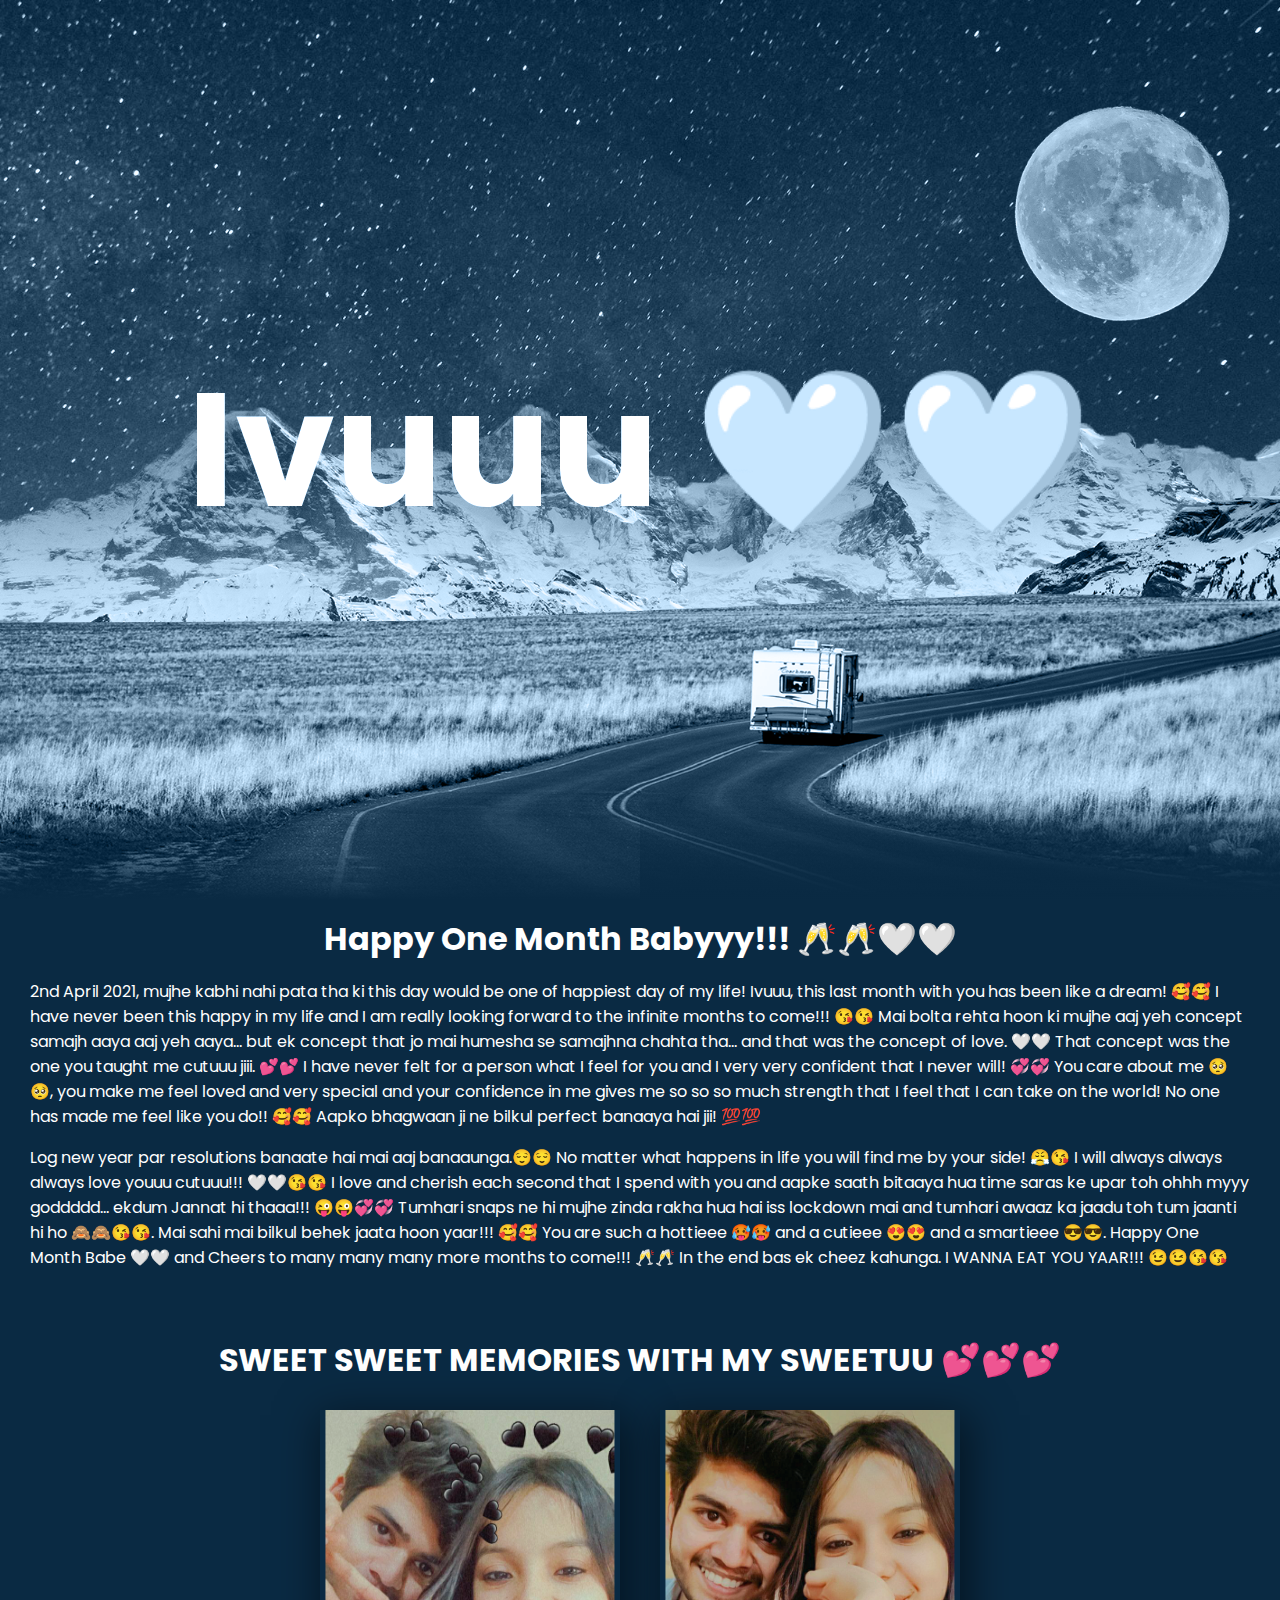
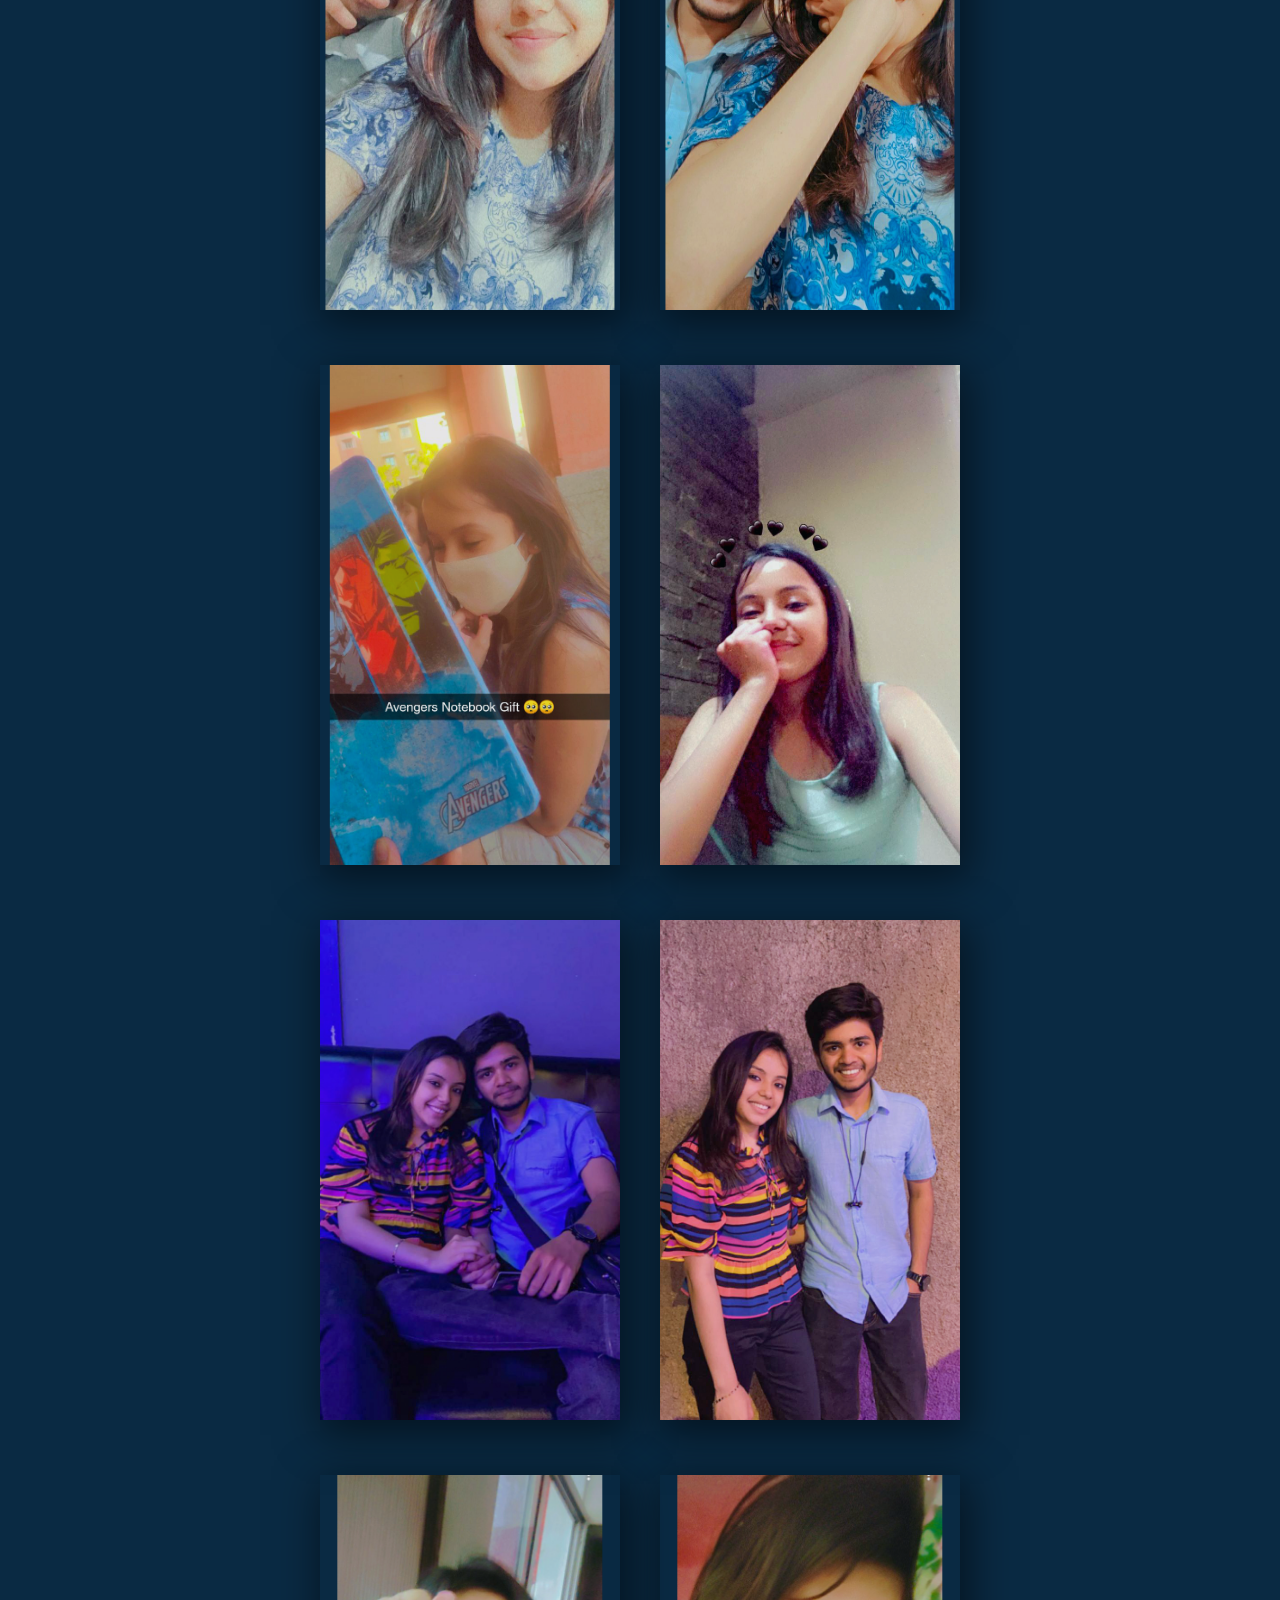
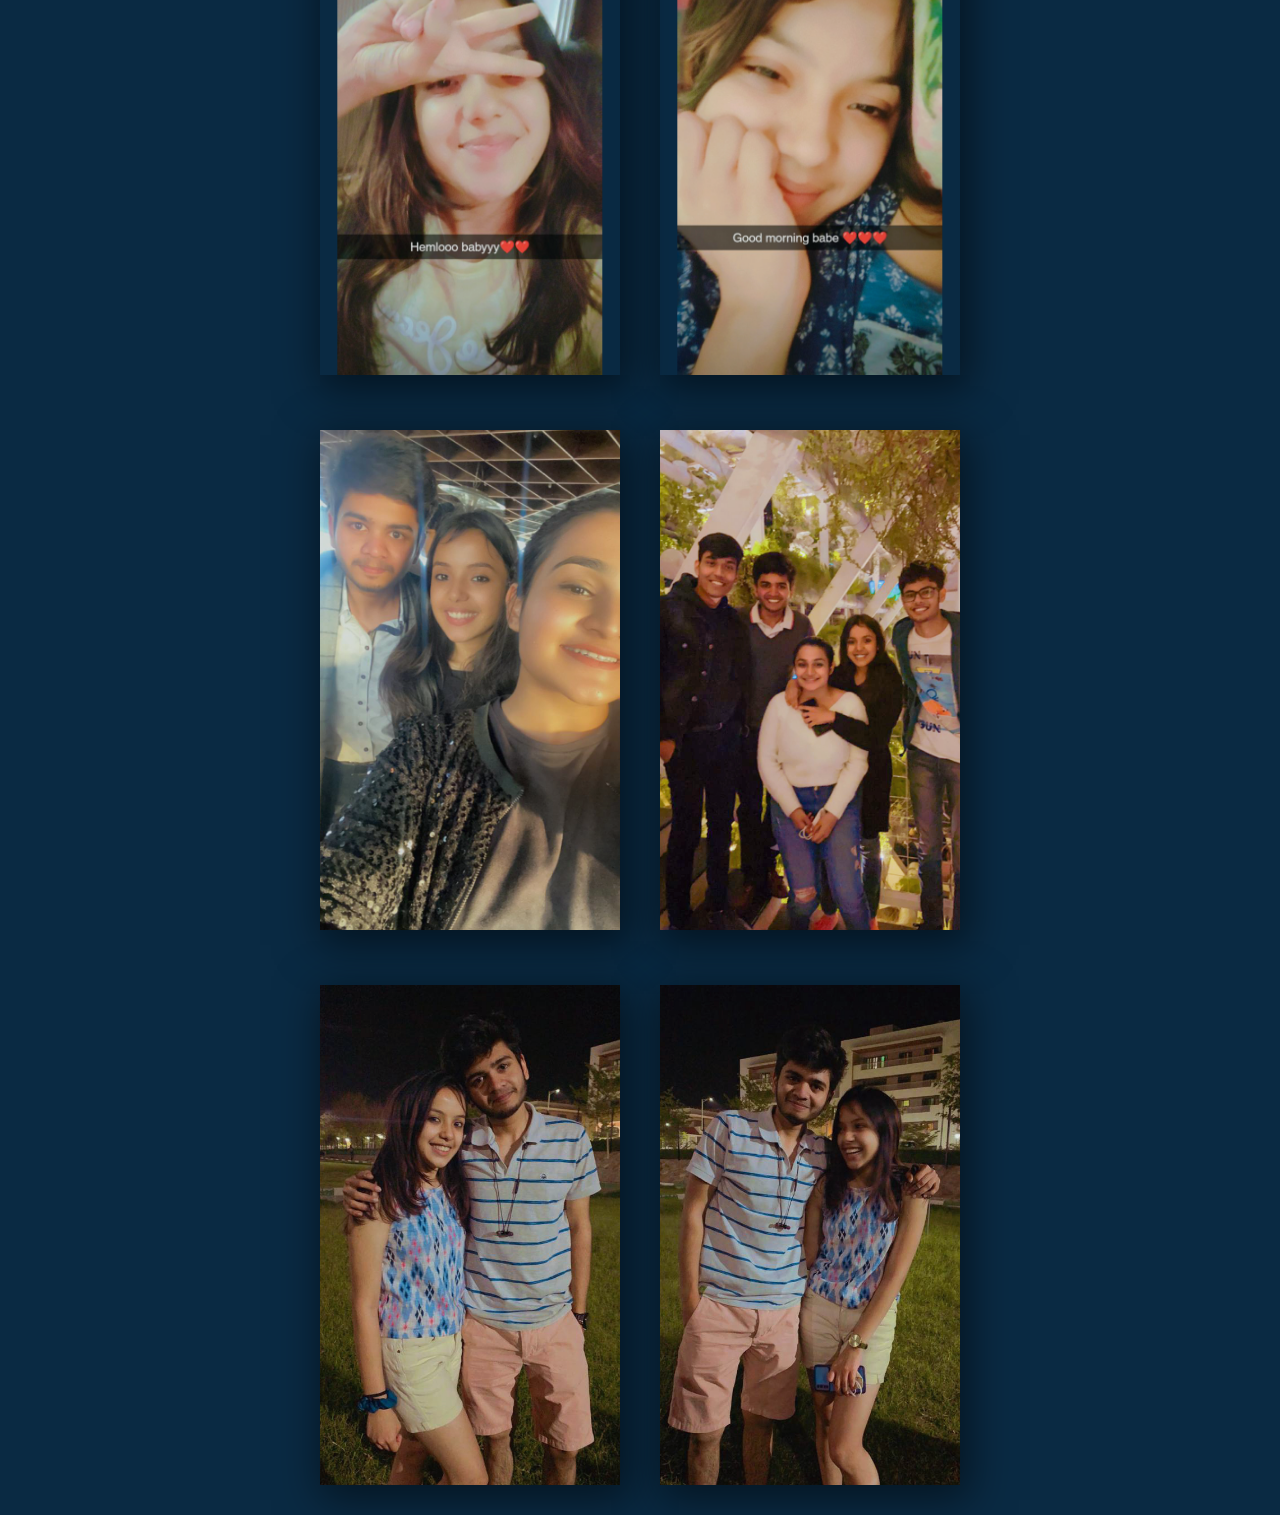
<file: moonlight.html>
<!DOCTYPE html>
<html lang="en">
<head>
    <title>One Month</title>
    <link rel="stylesheet" href="./moonlight.css">
</head>
<body>
    <section class="fade">
        <img src="./bg.jpg" id="bg">
        <img src="./moon.png" id="moon">
        <img src="./mountain.png" id="mountain">
        <img src="./road.png" id="road">
        <h2 id="text">Ivuuu 🤍🤍</h2>
    </section>

    <div class="container">
        <h1>Happy One Month Babyyy!!! 🥂🥂🤍🤍</h1>
        <p>
            2nd April 2021, mujhe kabhi nahi pata tha ki this day would be one of happiest day of my life! Ivuuu, this last month with you has been like a dream! 🥰🥰 I have never been this happy in my life and I am really looking forward to the infinite months to come!!! 😘😘 Mai bolta rehta hoon ki mujhe aaj yeh concept samajh aaya aaj yeh aaya… but ek concept that jo mai humesha se samajhna chahta tha… and that was the concept of love. 🤍🤍 That concept was the one you taught me cutuuu jiii. 💕💕 I have never felt for a person what I feel for you and I very very confident that I never will! 💞💞 You care about me 🥺🥺, you make me feel loved and very special and your confidence in me gives me so so so much strength that I feel that I can take on the world! No one has made me feel like you do!! 🥰🥰 Aapko bhagwaan ji ne bilkul perfect banaaya hai jii! 💯💯
        </p>
        <p>
            Log new year par resolutions banaate hai mai aaj banaaunga.😌😌 No matter what happens in life you will find me by your side! 😤😘 I will always always always love youuu cutuuu!!! 🤍🤍😘😘 I love and cherish each second that I spend with you and aapke saath bitaaya hua time saras ke upar toh ohhh myyy goddddd… ekdum Jannat hi thaaa!!! 😜😜💞💞 Tumhari snaps ne hi mujhe zinda rakha hua hai iss lockdown mai and tumhari awaaz ka jaadu toh tum jaanti hi ho 🙈🙈😘😘. Mai sahi mai bilkul behek jaata hoon yaar!!! 🥰🥰 You are such a hottieee 🥵🥵 and a cutieee 😍😍 and a smartieee 😎😎. Happy One Month Babe 🤍🤍 and Cheers to many many many more months to come!!! 🥂🥂 In the end bas ek cheez kahunga. I WANNA EAT YOU YAAR!!! 😉😉😘😘
        </p>
    </div>

    <section style="text-align: center; margin-top: 50px; padding: 0;">
        <div class="title">
            <h1 class="headline headline-dark">SWEET SWEET MEMORIES WITH MY SWEETUU 💕💕💕</h1>
        </div>
        <div class="container">
            <div class="thumbex">
                <div class="thumbnail"><a href="javascript:void(0)"><img data-original="moonlight1.jpg" src="./moonlight1.jpg"/></a></div>
            </div>
            <div class="thumbex">
                <div class="thumbnail"><a href="javascript:void(0)"><img data-original="moonlight2.jpg" src="./moonlight2.jpg"/></a></div>
            </div>
        </div>
        <div class="container">
            <div class="thumbex">
                <div class="thumbnail"><a href="javascript:void(0)"> <img data-original="moonlight3.jpg" src="./moonlight3.jpg"/></a></div>
            </div>
            <div class="thumbex">    
                <div class="thumbnail"><a href="javascript:void(0)"><img data-original="moonlight4.jpg" src="./moonlight4.jpg"/></a></div>
            </div>
        </div>
        <div class="container">
            <div class="thumbex">
                <div class="thumbnail"><a href="javascript:void(0)"> <img data-original="moonlight5.jpg" src="./moonlight5.jpg"/></a></div>
            </div>
            <div class="thumbex">    
                <div class="thumbnail"><a href="javascript:void(0)"><img data-original="moonlight8.jpg" src="./moonlight8.jpg"/></a></div>
            </div>
        </div>
        <div class="container">
            <div class="thumbex">
                <div class="thumbnail"><a href="javascript:void(0)"> <img data-original="moonlight7.jpg" src="./moonlight7.jpg"/></a></div>
            </div>
            <div class="thumbex">    
                <div class="thumbnail"><a href="javascript:void(0)"><img data-original="moonlight6.jpg" src="./moonlight6.jpg"/></a></div>
            </div>
        </div>
        <div class="container">
            <div class="thumbex">
                <div class="thumbnail"><a href="javascript:void(0)"> <img data-original="moonlight9.jpg" src="./moonlight9.jpg"/></a></div>
            </div>
            <div class="thumbex">    
                <div class="thumbnail"><a href="javascript:void(0)"><img data-original="moonlight10.jpg" src="./moonlight10.jpg"/></a></div>
            </div>
        </div>
        <div class="container">
            <div class="thumbex">
                <div class="thumbnail"><a href="javascript:void(0)"> <img data-original="moonlight11.jpg" src="./moonlight11.jpg"/></a></div>
            </div>
            <div class="thumbex">    
                <div class="thumbnail"><a href="javascript:void(0)"><img data-original="moonlight12.jpg" src="./moonlight12.jpg"/></a></div>
            </div>
        </div>
        <div class="container">
            <!-- <div class="thumbex">    
                <div class="thumbnail"><a href="javascript:void(0)"><img src="./content/photography/fort edit 3.jpg"/></a></div>
            </div>
            <div class="thumbex">
                <div class="thumbnail"><a href="javascript:void(0)"><img src="./content/photography/DSC_7498 edit 2.jpg"/></a></div>
            </div> -->
        </div>
    </section>
    
    <script>
        let bg = document.getElementById('bg');
        let moon = document.getElementById('moon');
        let mountain = document.getElementById('mountain');
        let road = document.getElementById('road');
        let text = document.getElementById('text');

        window.addEventListener('scroll', function() {
            var value = window.scrollY;

            bg.style.top = value * 0.5 + 'px';
            moon.style.left = -value * 0.5 + 'px';
            mountain.style.top = -value * 0.15 + 'px';
            road.style.top = value * 0.15 + 'px';
            text.style.top = value * 1 + 'px';
        });
    </script>
</body>
</html>
</file>
<file: moonlight.css>
@import url('https://fonts.googleapis.com/css?family=Poppins:300,400,500,600,700,800,900&display=swap');

* {
    margin: 0;
    padding: 0;
    font-family: 'Poppins', sans-serif;
}

body {
    background: #0A2A43;
    min-height: 1500px;
}

section {
    width: 100%;
    height: 100vh;
}

.fade {
    position: relative;
    
    overflow: hidden;
    display: flex;
    justify-content: center;
    align-items: center;
}

section::before {
    content: '';
    position: absolute;
    bottom: 0;
    width: 100%;
    height: 100px;
    background: linear-gradient(to top, #0A2A43, transparent);
    z-index: 10000;
}

section::after {
    content: '';
    position: absolute;
    top: 0;
    left: 0;
    width: 100%;
    height: 100%;
    background:#0A2A43;
    z-index: 10000;
    mix-blend-mode: color;
}

section img {
    position: absolute;
    top: 0;
    left: 0;
    width: 100%;
    height: 100%;
    object-fit: cover;
    pointer-events: none;
}

#text {
    position: relative;
    color: #fff;
    font-size: 10em;
    z-index: 1;
}

#road {
    z-index: 2;
}

.container {
    padding: 2rem;
}

h1, p {
    color: #fff;
    margin-bottom: 1rem;
}

.container {
    display: flex;
    flex-wrap: wrap;
    flex-direction: row;
    justify-content: center;
    padding: 0 30px;
    margin-top: 15px; }
    .container .thumbex {
      margin: 10px 20px 30px;
      width: 100%;
      /* min-width: 200px; */
      max-width: 300px;
      height: 500px;
      -webkit-flex: 1;
      -ms-flex: 1;
      flex: 1;
      overflow: hidden;
      /* outline: 2px solid white; */
      outline-offset: -15px;
      box-shadow: 5px 10px 40px 5px rgba(0, 0, 0, 0.5); }
      .container .thumbex .thumbnail {
        overflow: hidden;
        /* min-width: 200px; */
        height: 500px;
        position: relative;
        opacity: 0.9;
        backface-visibility: hidden;
        transition: all 0.4s ease-out; }
        .container .thumbex .thumbnail img {
          position: absolute;
          z-index: 1;
          left: 50%;
          top: 50%;
          height: 115%;
          width: auto;
          transform: translate(-50%, -50%);
          backface-visibility: hidden; }
        .container .thumbex .thumbnail span {
          position: absolute;
          z-index: 2;
          top: calc(150px - 20px);
          left: 0;
          right: 0;
          background: rgba(0, 0, 0, 0.7);
          padding: 10px 50px;
          margin: 0 45px;
          text-align: center;
          font-size: 24px;
          color: white;
          font-weight: 300;
          font-family: "Raleway", sans-serif;
          letter-spacing: 0.2px;
          transition: all 0.3s ease-out; }
        .container .thumbex .thumbnail:hover {
          backface-visibility: hidden;
          transform: scale(1.1, 1.1);
          opacity: 1; }
          .container .thumbex .thumbnail:hover span {
            opacity: 0; }
</file>
